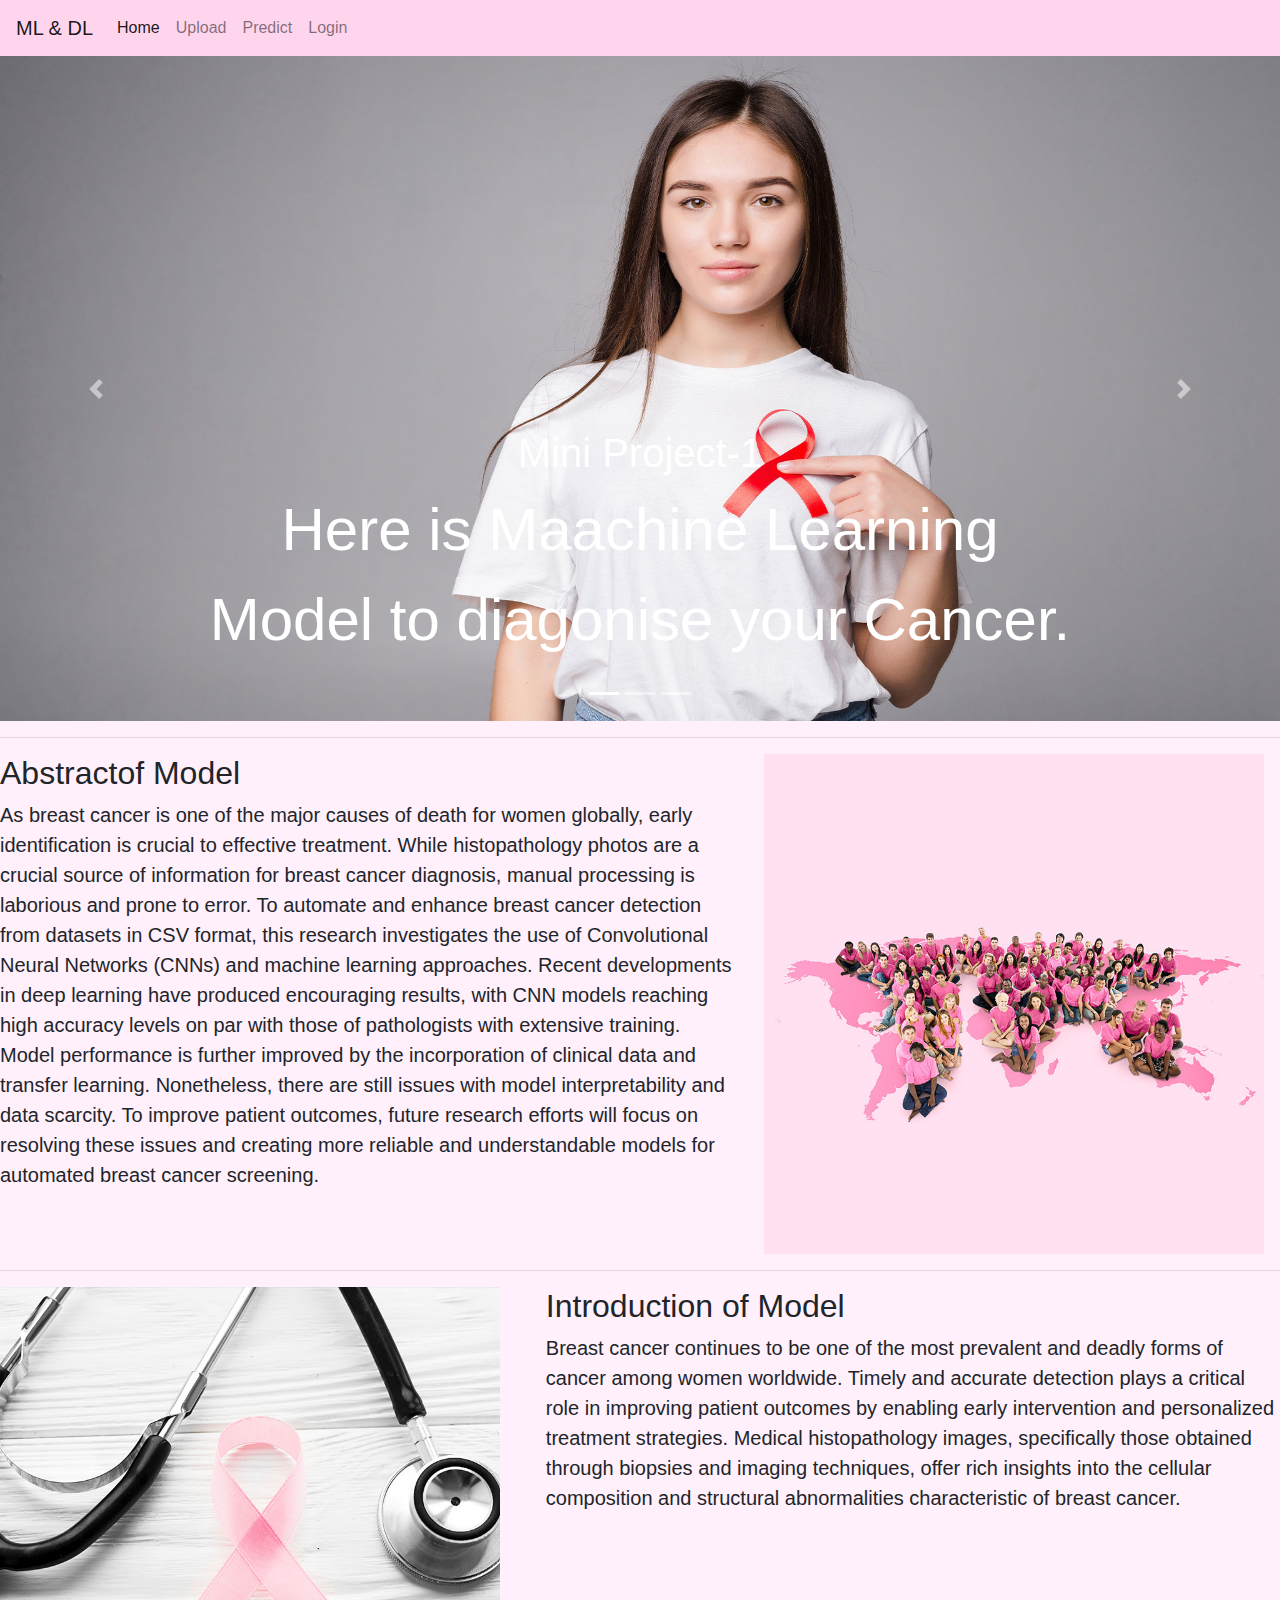
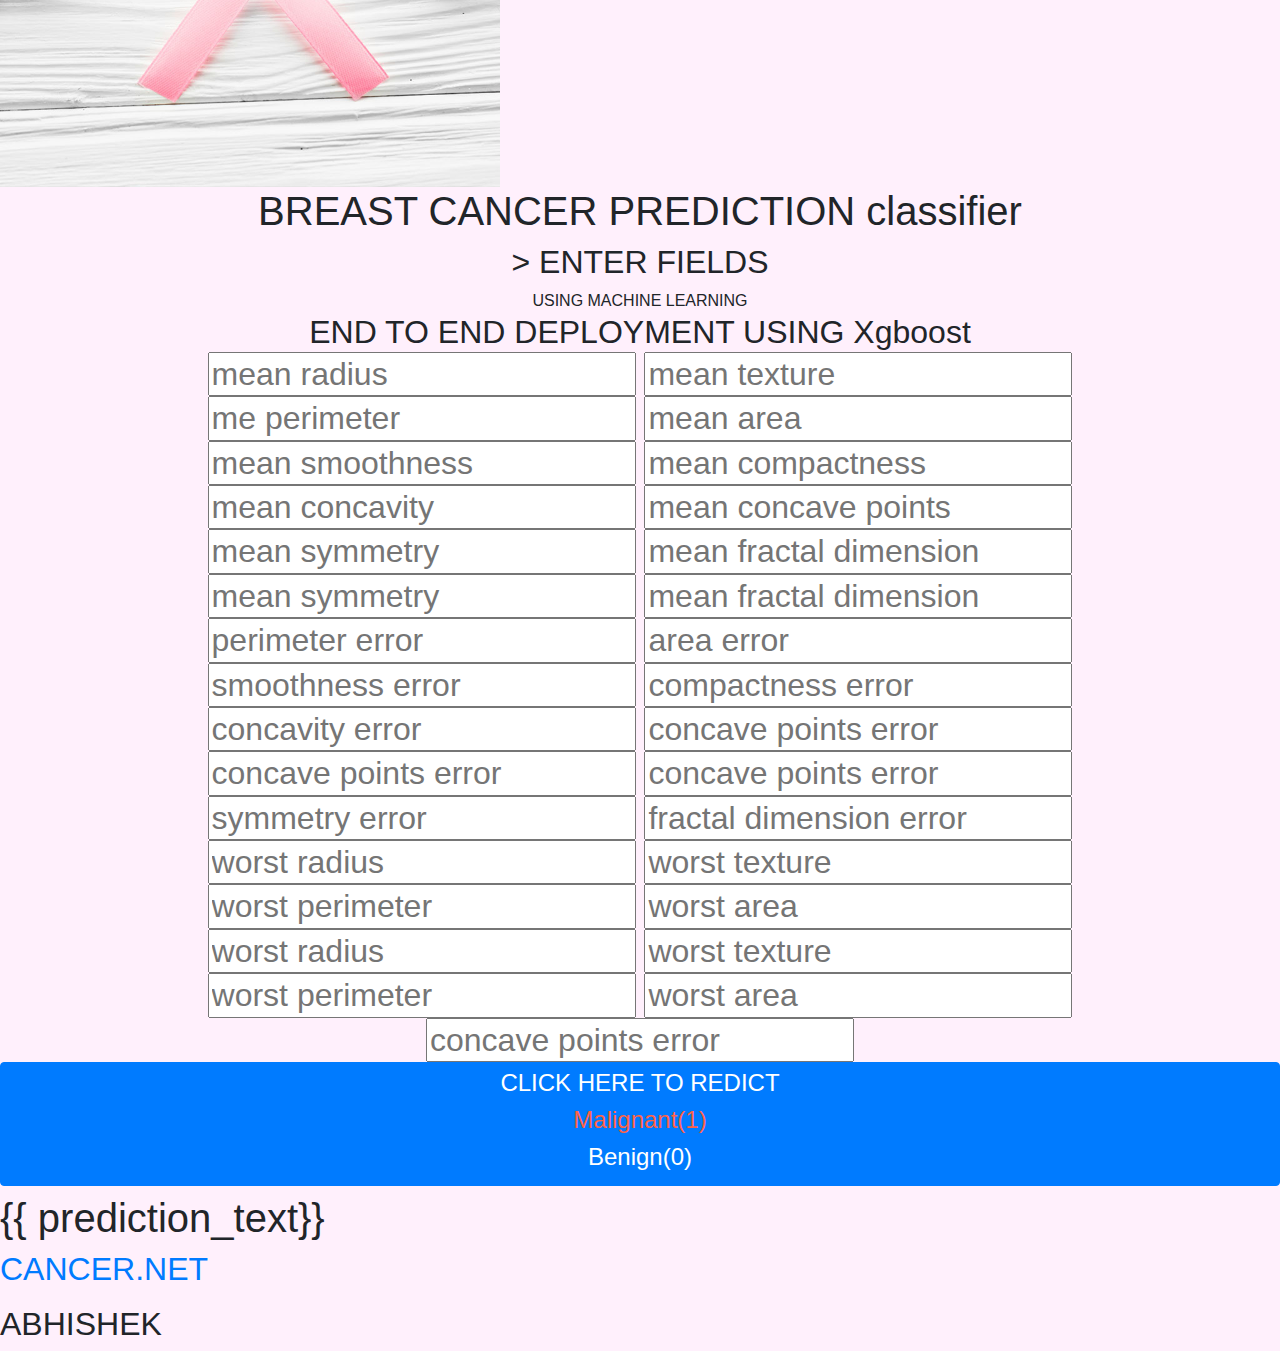
<file: template/index.html>
<!DOCTYPE html>
<html lang="en">
<head>
  <meta charset="UTF-8">
  <meta name="viewport" content="width=device-width, initial-scale=1.0">
    <!-- Bootstrap CSS -->
    <link rel="stylesheet" href="https://cdn.jsdelivr.net/npm/bootstrap@4.4.1/dist/css/bootstrap.min.css" integrity="sha384-Vkoo8x4CGsO3+Hhxv8T/Q5PaXtkKtu6ug5TOeNV6gBiFeWPGFN9MuhOf23Q9Ifjh" crossorigin="anonymous">
    <link rel="stylesheet" href="style.css">
    <title>Breast Cancer Detection</title>
  </head>
  <body>
    <nav class="navbar navbar-expand-lg navbar-light bg-light">
      <a class="navbar-brand" href="#">ML & DL</a>
      <button class="navbar-toggler" type="button" data-toggle="collapse" data-target="#navbarSupportedContent" aria-controls="navbarSupportedContent" aria-expanded="false" aria-label="Toggle navigation">
        <span class="navbar-toggler-icon"></span>
      </button>
    
      <div class="collapse navbar-collapse" id="navbarSupportedContent">
        <ul class="navbar-nav mr-auto">
          <li class="nav-item active">
            <a class="nav-link" href="#">Home <span class="sr-only">(current)</span></a>
          </li>
          <li class="nav-item">
            <a class="nav-link" href="upload.html">Upload</a>
          </li>
          <li class="nav-item">
            <a class="nav-link" href="predict.html">Predict</a>
          </li>
          
          <li class="nav-item">
            <a class="nav-link" href="login.html">Login</a>
          </li>
          
      </div>
      <div class="input-group mb-3">
    </nav>

    <div class="container-fluid px-0">
      <div id="carouselExampleCaptions" class="carousel slide" data-ride="carousel">
        <ol class="carousel-indicators">
          <li data-target="#carouselExampleCaptions" data-slide-to="0" class="active"></li>
          <li data-target="#carouselExampleCaptions" data-slide-to="1"></li>
          <li data-target="#carouselExampleCaptions" data-slide-to="2"></li>
        </ol>
        <div class="carousel-inner">
          <div class="carousel-item active">
            <img src="/img/carousel-1.jpg" class="d-block w-100" alt="..." height="665">
            <div class="carousel-caption d-none d-md-block">
              <h1>Mini Project-1</h1>
              <p>Here is Maachine Learning Model to diagonise your Cancer.</p>
            </div>
          </div>
          <div class="carousel-item">
            <img src="/img/carousel-2.jpg" class="d-block w-100" alt="..." height="665">
            <div class="carousel-caption d-none d-md-block">
              <h1>Just upload data.</h1>
              <p>Fighting like real Girl</p>
            </div>
          </div>
          <div class="carousel-item">
            <img src="/img/carousel-3.jpg" class="d-block w-100" alt="..." height="665">
            <div class="carousel-caption d-none d-md-block">
              <h1>We use both ML and DL</h1>
              <p>Accuracy of ML is less but suitable for new dataset</p>
            </div>
          </div>
        </div>
        <a class="carousel-control-prev" href="#carouselExampleCaptions" role="button" data-slide="prev">
          <span class="carousel-control-prev-icon" aria-hidden="true"></span>
          <span class="sr-only">Previous</span>
        </a>
        <a class="carousel-control-next" href="#carouselExampleCaptions" role="button" data-slide="next">
          <span class="carousel-control-next-icon" aria-hidden="true"></span>
          <span class="sr-only">Next</span>
        </a>
      </div>
    </div>
    <hr class="featurette-divider">

    <div class="row featurette">
      <div class="col-md-7">
        <h2 class="featurette-heading fw-normal lh-1">Abstract<span class="text-body-secondary">of Model</span></h2>
        <p class="lead">As breast cancer is one of the major causes of death for women globally, early identification is crucial to effective treatment. While histopathology photos are a crucial source of information for breast cancer diagnosis, manual processing is laborious and prone to error. To automate and enhance breast cancer detection from datasets in CSV format, this research investigates the use of Convolutional Neural Networks (CNNs) and machine learning approaches. Recent developments in deep learning have produced encouraging results, with CNN models reaching high accuracy levels on par with those of pathologists with extensive training. Model performance is further improved by the incorporation of clinical data and transfer learning. Nonetheless, there are still issues with model interpretability and data scarcity. To improve patient outcomes,
        future research efforts will focus on resolving these issues and creating more reliable and understandable models for automated breast cancer screening.</p>
      </div>
        <div class="col-md-5 order-md-1">
        <img src="/img/newsletter.jpg" alt=""height="500" width="500">
        </div>
    </div>

    <hr class="featurette-divider">

    <div class="row featurette">
      <div class="col-md-7 order-md-2">
        <h2 class="featurette-heading fw-normal lh-1">Introduction <span class="text-body-secondary">of Model</span></h2>
        <p class="lead">Breast cancer continues to be one of the most prevalent and deadly forms of cancer among women worldwide. Timely and accurate detection plays a critical role in improving patient outcomes by enabling early intervention and personalized treatment strategies. Medical histopathology images, specifically those obtained through biopsies and imaging techniques, offer rich insights into the cellular composition and structural abnormalities characteristic of breast cancer.</p>
      </div>
      <div class="col-md-5 order-md-1">
          <img src="/img/quote.jpg" alt=""height="500" width="500">
      </div>
    </div>


      <form action="predict_url" method="post">
      <center>
      <h1>BREAST CANCER PREDICTION classifier</h2><h2>> ENTER FIELDS</h2>
      
      USING MACHINE LEARNING</h1><h2>END TO END DEPLOYMENT USING Xgboost 
      <br>
      <input type="text" name="mean_radius" placeholder="mean radius" required="required" /> 
      <input type="text" name="mean_texture" placeholder="mean texture" required="required" />
      <input type="text" name="mean_perimeter" placeholder="me perimeter" required="required" /> 
      <input type="text " name="mean_area" placeholder="mean area" required="required" />
      <input type="text" name="mean_smoothness" placeholder="mean smoothness" required="required" />
      <input type="text" name="mean_compactness" placeholder="mean compactness" required="required" />
      
      <br>
      
      <input type="text" name="mean_concavity" placeholder="mean concavity" required="required" /> 
      <input type="text" name="mean_concave_points" placeholder="mean concave points" required="required" />  
      <input type="text" name="mean_symmetry" placeholder="mean symmetry" required="required" />  
      <input type="text" name="mean_fractal_dimension" placeholder="mean fractal dimension" required="required" />
      <input type="text" name="radius_error" placeholder="mean symmetry" required="required" />
      <input type="text" name="texture_error" placeholder="mean fractal dimension" required="required" />


      <br>

      <input type="text" name="perimeter_error" placeholder="perimeter error" required="required" />
      <input type="text" name="area_error" placeholder="area error" required="required" />
      <input type="text" name="smoothness_error" placeholder="smoothness error" required="required" />
      <input type="text" name="compactness_error" placeholder="compactness error" required="required" />
      <input type="text" name="concavity_error" placeholder="concavity error" required="required" />
      <input type="text" name="concave_points_error" placeholder="concave points error" required="required" />
      
      <br>
      <input type="text" name="symmetry_error" placeholder="concave points error" required="required" />
      <input type="text" name="fractal_dimension_error" placeholder="concave points error" required="required" />
      <input type="text" name="symmetry_error" placeholder="symmetry error" required="required" /> 
      <input type="text" name="fractal_dimension_error" placeholder="fractal dimension error" required="required" />
      <input type="text" name="worst_radius" placeholder="worst radius" required="required" />
      <input type="text" name="worst_texture" placeholder="worst texture" required="required" /> 



  <br>
      <input type="text" name="worst_perimeter" placeholder="worst perimeter" required="required" />
      <input type="text" name="worst_area" placeholder="worst area" required="required" />
      <input type="text" name="worst_smoothness" placeholder="worst radius" required="required" />
      <input type="text" name="worst_compactness" placeholder="worst texture" required="required" /> 
      <input type="text" name="worst_concavity" placeholder="worst perimeter" required="required" />
      <input type="text" name="worst_symmetry" placeholder="worst area" required="required" />
      <input type="text" name="worst_fractal_dimension" placeholder="concave points error" required="required" />


      <div class="button_cont" align="center"><a class="button_css">

        <button text="blue" type="submit" class="btn btn-primary btn-block btn-large"><strong><h4>CLICK HERE TO REDICT </h4></strong>
        
        <h4 style="color: Tomato;">Malignant(1)</h4>
        
        <h4 style="color: Dodger Blue;">Benign(0)</h4>
        
        </button></a>
        
        </div>
        
        </form>
      </center>
        <!--Show predicted output using ML model-->
        
        <div>
  
        
        <h1>{{ prediction_text}}</h1>
        
        <h2>
        
        <p><a href="https://www.cancer.net/cancer.net/cancer-types/breast-cancer/types-treatment"> CANCER.NET</a></p>
        
        </h2>
        
        <h2>ABHISHEK</h2>

</div>



    <!-- Optional JavaScript -->
    <!-- jQuery first, then Popper.js, then Bootstrap JS -->
    <script src="https://code.jquery.com/jquery-3.4.1.slim.min.js" integrity="sha384-J6qa4849blE2+poT4WnyKhv5vZF5SrPo0iEjwBvKU7imGFAV0wwj1yYfoRSJoZ+n" crossorigin="anonymous"></script>
    <script src="https://cdn.jsdelivr.net/npm/popper.js@1.16.0/dist/umd/popper.min.js" integrity="sha384-Q6E9RHvbIyZFJoft+2mJbHaEWldlvI9IOYy5n3zV9zzTtmI3UksdQRVvoxMfooAo" crossorigin="anonymous"></script>
    <script src="https://cdn.jsdelivr.net/npm/bootstrap@4.4.1/dist/js/bootstrap.min.js" integrity="sha384-wfSDF2E50Y2D1uUdj0O3uMBJnjuUD4Ih7YwaYd1iqfktj0Uod8GCExl3Og8ifwB6" crossorigin="anonymous"></script>
  </body>
</html>
</file>
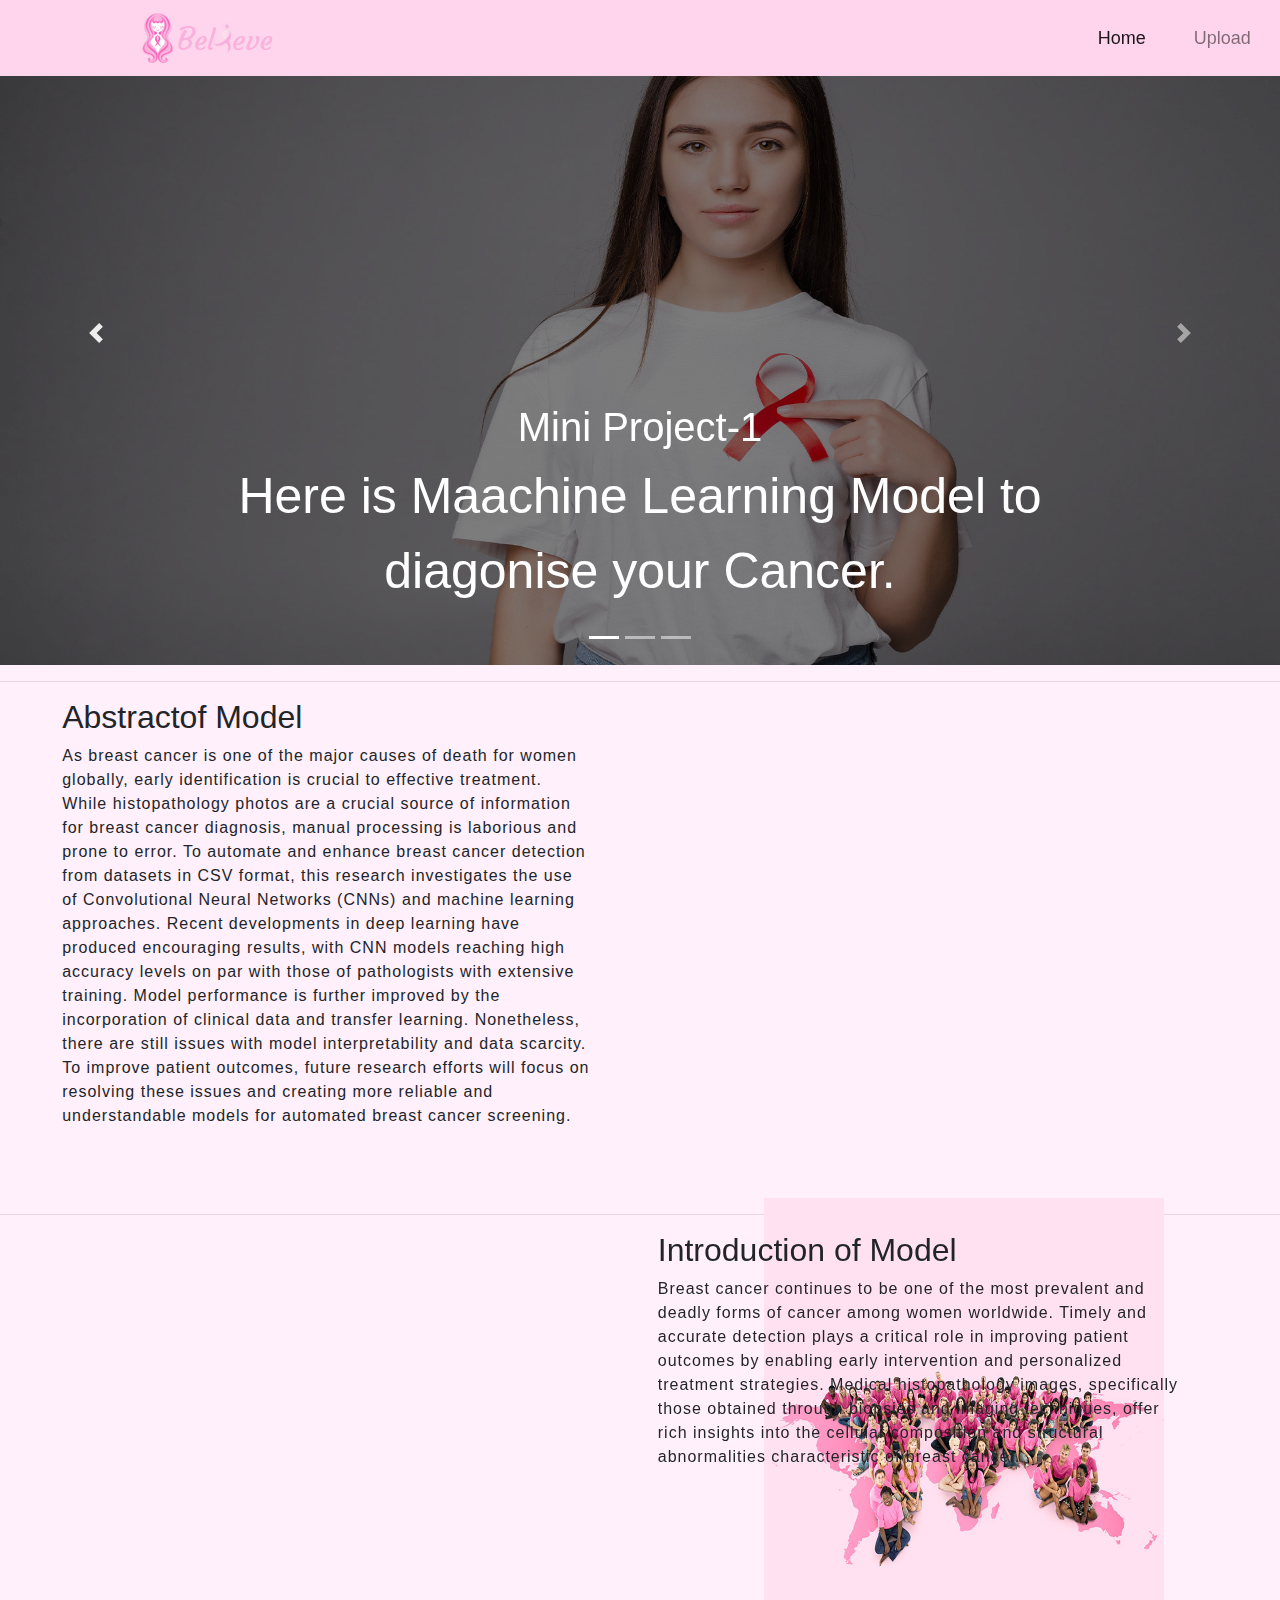
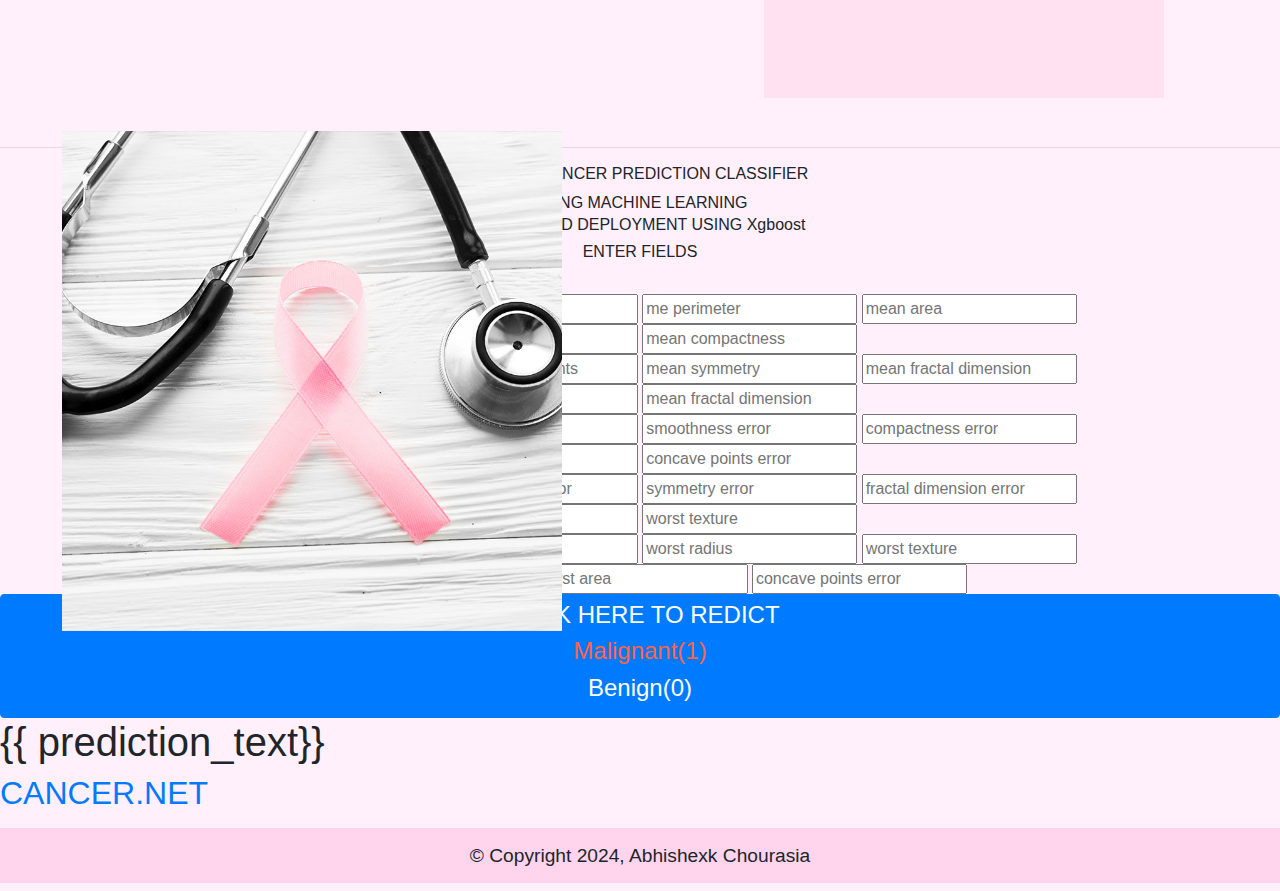
<file: Breast_Cancer_Detection-main/template/index.html>
<!DOCTYPE html>
<html lang="en">
<head>
  <meta charset="UTF-8">
  <meta name="viewport" content="width=device-width, initial-scale=1.0">
    <!-- Bootstrap CSS -->
    <link rel="stylesheet" href="https://cdn.jsdelivr.net/npm/bootstrap@4.4.1/dist/css/bootstrap.min.css" integrity="sha384-Vkoo8x4CGsO3+Hhxv8T/Q5PaXtkKtu6ug5TOeNV6gBiFeWPGFN9MuhOf23Q9Ifjh" crossorigin="anonymous">
    <link rel="stylesheet" href="style.css">
    <link rel="stylesheet" href="https://unpkg.com/aos@next/dist/aos.css" />
    <title>Breast Cancer Detection</title>
  </head>
  <body>
    <nav class="navbar navbar-expand-lg navbar-light bg-light">
      <a class="navbar-brand" href="#"><img src="/img\logo-01.png" alt="" srcset=""></a>
      <button class="navbar-toggler" type="button" data-toggle="collapse" data-target="#navbarSupportedContent" aria-controls="navbarSupportedContent" aria-expanded="false" aria-label="Toggle navigation">
        <span class="navbar-toggler-icon"></span>
      </button>
    
      <div class="collapse navbar-collapse" id="navbarSupportedContent">
        <ul class="navbar-nav mr-auto">
          <li class="nav-item active">
            <a class="nav-link" href="#">Home <span class="sr-only">(current)</span></a>
          </li>
          <li class="nav-item">
            <a class="nav-link" href="upload.html">Upload</a>
          </li>
          <li class="nav-item">
            <a class="nav-link" href="predict.html">Predict</a>
          </li>
          
          <li class="nav-item">
            <a class="nav-link" href="login.html">Login</a>
          </li>
          
      </div>
      <div class="input-group mb-3">
    </nav>

    <div class="container-fluid px-0">
      <div id="carouselExampleCaptions" class="carousel slide" data-ride="carousel">
        <ol class="carousel-indicators">
          <li data-target="#carouselExampleCaptions" data-slide-to="0" class="active"></li>
          <li data-target="#carouselExampleCaptions" data-slide-to="1"></li>
          <li data-target="#carouselExampleCaptions" data-slide-to="2"></li>
        </ol>
        <div class="carousel-inner">
          <div class="carousel-item active">
            <img src="/img/carousel-1.jpg" class="d-block w-100" alt="..." height="665">
            <div class="carousel-caption d-none d-md-block">
              <h1>Mini Project-1</h1>
              <p>Here is Maachine Learning Model to diagonise your Cancer.</p>
            </div>
          </div>
          <div class="carousel-item">
            <img src="/img/carousel-2.jpg" class="d-block w-100" alt="..." height="665">
            <div class="carousel-caption d-none d-md-block">
              <h1>Just upload data.</h1>
              <p>Fighting like real Girl</p>
            </div>
          </div>
          <div class="carousel-item">
            <img src="/img/carousel-3.jpg" class="d-block w-100" alt="..." height="665">
            <div class="carousel-caption d-none d-md-block">
              <h1>We use both ML and DL</h1>
              <p>Accuracy of ML is less but suitable for new dataset</p>
            </div>
          </div>
        </div>
        <a class="carousel-control-prev" href="#carouselExampleCaptions" role="button" data-slide="prev">
          <span class="carousel-control-prev-icon" aria-hidden="true"></span>
          <span class="sr-only">Previous</span>
        </a>
        <a class="carousel-control-next" href="#carouselExampleCaptions" role="button" data-slide="next">
          <span class="carousel-control-next-icon" aria-hidden="true"></span>
          <span class="sr-only">Next</span>
        </a>
      </div>
    </div>
    <hr class="featurette-divider">

    <div class="row featurette">
      <div class="col-md-7">
        <h2 class="featurette-heading fw-normal lh-1">Abstract<span class="text-body-secondary">of Model</span></h2>
        <p class="lead">As breast cancer is one of the major causes of death for women globally, early identification is crucial to effective treatment. While histopathology photos are a crucial source of information for breast cancer diagnosis, manual processing is laborious and prone to error. To automate and enhance breast cancer detection from datasets in CSV format, this research investigates the use of Convolutional Neural Networks (CNNs) and machine learning approaches. Recent developments in deep learning have produced encouraging results, with CNN models reaching high accuracy levels on par with those of pathologists with extensive training. Model performance is further improved by the incorporation of clinical data and transfer learning. Nonetheless, there are still issues with model interpretability and data scarcity. To improve patient outcomes,
        future research efforts will focus on resolving these issues and creating more reliable and understandable models for automated breast cancer screening.</p>
      </div>
        <div class="col-md-5 order-md-1 upper " data-aos="slide-up"
        data-aos-offset="200"
        data-aos-delay="50"
        data-aos-duration="2000"
        data-aos-easing="ease-in-out"
        data-aos-mirror="true"
        data-aos-once="false"
        data-aos-anchor-placement="top-center" >
        <img src="/img/newsletter.jpg" alt=""height="500" width="400">
        </div>
    </div>

    <hr class="featurette-divider">

    <div class="row featurette">
      <div class="col-md-7 order-md-2">
        <h2 class="featurette-heading fw-normal lh-1">Introduction <span class="text-body-secondary">of Model</span></h2>
        <p class="lead">Breast cancer continues to be one of the most prevalent and deadly forms of cancer among women worldwide. Timely and accurate detection plays a critical role in improving patient outcomes by enabling early intervention and personalized treatment strategies. Medical histopathology images, specifically those obtained through biopsies and imaging techniques, offer rich insights into the cellular composition and structural abnormalities characteristic of breast cancer.</p>
      </div>
      <div class="col-md-5 order-md-1">
          <img src="/img/quote.jpg" alt=""height="500" width="500" data-aos="slide-up"
          data-aos-offset="200"
          data-aos-delay="50"
          data-aos-duration="2000"
          data-aos-easing="ease-in-out"
          data-aos-mirror="true"
          data-aos-once="false"
          data-aos-anchor-placement="top-center">
      </div>
    </div>


    <hr class="featurette-divider"> 
      <form action="predict_url" method="post">
      <center>
        <h2>BREAST CANCER PREDICTION CLASSIFIER</h2>
      
          USING MACHINE LEARNING</h1><h2>END TO END DEPLOYMENT USING Xgboost </h2>
            <h2> ENTER FIELDS</h2>
          <br>
          <div class ="Input">
      <input type="text" name="mean_radius" placeholder="mean radius" required="required" /> 
      <input type="text" name="mean_texture" placeholder="mean texture" required="required" />
      <input type="text" name="mean_perimeter" placeholder="me perimeter" required="required" /> 
      <input type="text " name="mean_area" placeholder="mean area" required="required" />
      <input type="text" name="mean_smoothness" placeholder="mean smoothness" required="required" />
      <input type="text" name="mean_compactness" placeholder="mean compactness" required="required" />
      
      <br>
      
      <input type="text" name="mean_concavity" placeholder="mean concavity" required="required" /> 
      <input type="text" name="mean_concave_points" placeholder="mean concave points" required="required" />  
      <input type="text" name="mean_symmetry" placeholder="mean symmetry" required="required" />  
      <input type="text" name="mean_fractal_dimension" placeholder="mean fractal dimension" required="required" />
      <input type="text" name="radius_error" placeholder="mean symmetry" required="required" />
      <input type="text" name="texture_error" placeholder="mean fractal dimension" required="required" />


      <br>

      <input type="text" name="perimeter_error" placeholder="perimeter error" required="required" />
      <input type="text" name="area_error" placeholder="area error" required="required" />
      <input type="text" name="smoothness_error" placeholder="smoothness error" required="required" />
      <input type="text" name="compactness_error" placeholder="compactness error" required="required" />
      <input type="text" name="concavity_error" placeholder="concavity error" required="required" />
      <input type="text" name="concave_points_error" placeholder="concave points error" required="required" />
      
      <br>
      <input type="text" name="symmetry_error" placeholder="concave points error" required="required" />
      <input type="text" name="fractal_dimension_error" placeholder="concave points error" required="required" />
      <input type="text" name="symmetry_error" placeholder="symmetry error" required="required" /> 
      <input type="text" name="fractal_dimension_error" placeholder="fractal dimension error" required="required" />
      <input type="text" name="worst_radius" placeholder="worst radius" required="required" />
      <input type="text" name="worst_texture" placeholder="worst texture" required="required" /> 



  <br>
      <input type="text" name="worst_perimeter" placeholder="worst perimeter" required="required" />
      <input type="text" name="worst_area" placeholder="worst area" required="required" />
      <input type="text" name="worst_smoothness" placeholder="worst radius" required="required" />
      <input type="text" name="worst_compactness" placeholder="worst texture" required="required" /> 
      <input type="text" name="worst_concavity" placeholder="worst perimeter" required="required" />
      <input type="text" name="worst_symmetry" placeholder="worst area" required="required" />
      <input type="text" name="worst_fractal_dimension" placeholder="concave points error" required="required" />
    </div>

      <div class="button_cont" align ="center"><a class="button_css">

        <button text="blue" type="submit" class="btn btn-primary btn-block btn-large"><strong><h4>CLICK HERE TO REDICT </h4></strong>
        
        <h4 style="color: Tomato;">Malignant(1)</h4>
        
        <h4 style="color: Dodger Blue;">Benign(0)</h4>
        
        </button></a>
        
        </div>
        
        </form>
      </center>
        <!--Show predicted output using ML model-->
        
        <div>
  
        
        <h1>{{ prediction_text}}</h1>
        
        <h2>
        
        <p><a href="https://www.cancer.net/cancer.net/cancer-types/breast-cancer/types-treatment"> CANCER.NET</a></p>
        
        </h2>
      </div>
        <footer>
<h3>© Copyright 2024, Abhishexk Chourasia</h3>
        </footer>
       





    <!-- Optional JavaScript -->
    <!-- jQuery first, then Popper.js, then Bootstrap JS -->
    <script src="https://code.jquery.com/jquery-3.4.1.slim.min.js" integrity="sha384-J6qa4849blE2+poT4WnyKhv5vZF5SrPo0iEjwBvKU7imGFAV0wwj1yYfoRSJoZ+n" crossorigin="anonymous"></script>
    <script src="https://cdn.jsdelivr.net/npm/popper.js@1.16.0/dist/umd/popper.min.js" integrity="sha384-Q6E9RHvbIyZFJoft+2mJbHaEWldlvI9IOYy5n3zV9zzTtmI3UksdQRVvoxMfooAo" crossorigin="anonymous"></script>
    <script src="https://cdn.jsdelivr.net/npm/bootstrap@4.4.1/dist/js/bootstrap.min.js" integrity="sha384-wfSDF2E50Y2D1uUdj0O3uMBJnjuUD4Ih7YwaYd1iqfktj0Uod8GCExl3Og8ifwB6" crossorigin="anonymous"></script>
 <!--Animations library-->

 <script src="https://unpkg.com/aos@next/dist/aos.js"></script>
 <script>
   AOS.init();
 </script>
  </body>
</html>
</file>
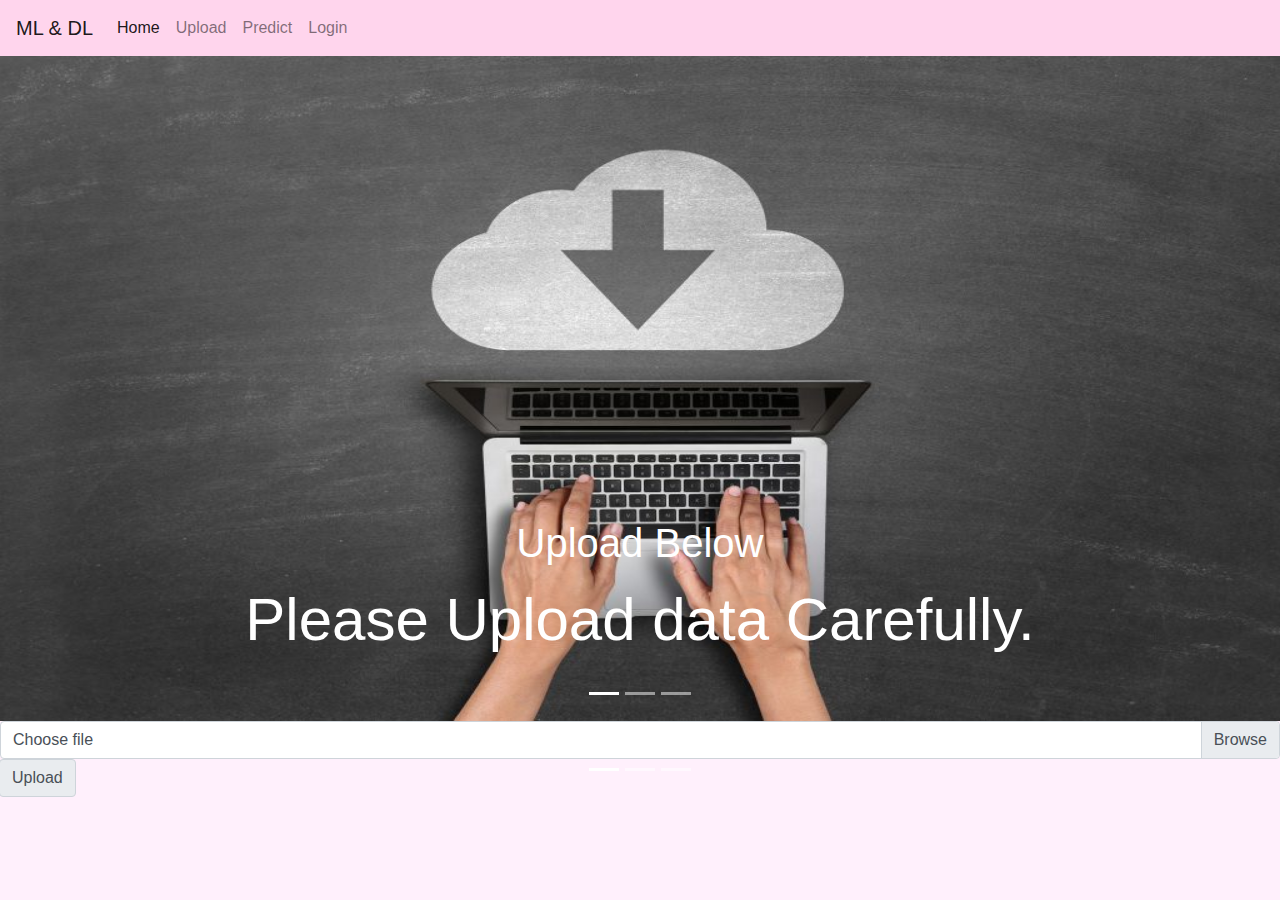
<file: template/upload.html>
<!DOCTYPE html>
<html lang="en">
<head>
  <meta charset="UTF-8">
  <meta name="viewport" content="width=device-width, initial-scale=1.0">
  <link rel="stylesheet" href="https://cdn.jsdelivr.net/npm/bootstrap@4.4.1/dist/css/bootstrap.min.css" integrity="sha384-Vkoo8x4CGsO3+Hhxv8T/Q5PaXtkKtu6ug5TOeNV6gBiFeWPGFN9MuhOf23Q9Ifjh" crossorigin="anonymous">
    <link rel="stylesheet" href="style.css">
  <title>Upload</title>
</head>
<body>
  <nav class="navbar navbar-expand-lg navbar-light bg-light">
    <a class="navbar-brand" href="#">ML & DL</a>
    <button class="navbar-toggler" type="button" data-toggle="collapse" data-target="#navbarSupportedContent" aria-controls="navbarSupportedContent" aria-expanded="false" aria-label="Toggle navigation">
      <span class="navbar-toggler-icon"></span>
    </button>
  
    <div class="collapse navbar-collapse" id="navbarSupportedContent">
      <ul class="navbar-nav mr-auto">
        <li class="nav-item active">
          <a class="nav-link" href="index.html">Home <span class="sr-only">(current)</span></a>
        </li>
        <li class="nav-item">
          <a class="nav-link" href="upload.html">Upload</a>
        </li>
        <li class="nav-item">
          <a class="nav-link" href="predict.html">Predict</a>
        </li>
        <li class="nav-item">
          <a class="nav-link" href="login.html">Login</a>
        </li>
        
    </div>
    <div class="input-group mb-3">
  </nav>
  <div class="container-fluid px-0">
    <div id="carouselExampleCaptions" class="carousel slide" data-ride="carousel">
      <ol class="carousel-indicators">
        <li data-target="#carouselExampleCaptions" data-slide-to="0" class="active"></li>
        <li data-target="#carouselExampleCaptions" data-slide-to="1"></li>
        <li data-target="#carouselExampleCaptions" data-slide-to="2"></li>
      </ol>
      <div class="container-fluid px-0">
        <div id="carouselExampleCaptions" class="carousel slide" data-ride="carousel">
          <ol class="carousel-indicators">
            <li data-target="#carouselExampleCaptions" data-slide-to="0" class="active"></li>
            <li data-target="#carouselExampleCaptions" data-slide-to="1"></li>
            <li data-target="#carouselExampleCaptions" data-slide-to="2"></li>
          </ol>
              <img src="/img/up1.jpg" class="d-block w-100" alt="..." height="665">
              <div class="carousel-caption d-none d-md-block">
                <h1>Upload Below</h1>
                <p>Please Upload data Carefully.</p>
              </div>
          </div>
  <div class="custom-file">
    <input type="file" class="custom-file-input" id="inputGroupFile02">
    <label class="custom-file-label" for="inputGroupFile02" aria-describedby="inputGroupFileAddon02">Choose file</label>
  </div>
  <div class="input-group-append">
    <span class="input-group-text" id="inputGroupFileAddon02">Upload</span>
  </div>
</div>
<script src="https://code.jquery.com/jquery-3.4.1.slim.min.js" integrity="sha384-J6qa4849blE2+poT4WnyKhv5vZF5SrPo0iEjwBvKU7imGFAV0wwj1yYfoRSJoZ+n" crossorigin="anonymous"></script>
    <script src="https://cdn.jsdelivr.net/npm/popper.js@1.16.0/dist/umd/popper.min.js" integrity="sha384-Q6E9RHvbIyZFJoft+2mJbHaEWldlvI9IOYy5n3zV9zzTtmI3UksdQRVvoxMfooAo" crossorigin="anonymous"></script>
    <script src="https://cdn.jsdelivr.net/npm/bootstrap@4.4.1/dist/js/bootstrap.min.js" integrity="sha384-wfSDF2E50Y2D1uUdj0O3uMBJnjuUD4Ih7YwaYd1iqfktj0Uod8GCExl3Og8ifwB6" crossorigin="anonymous"></script>
</body>
</html>
</file>
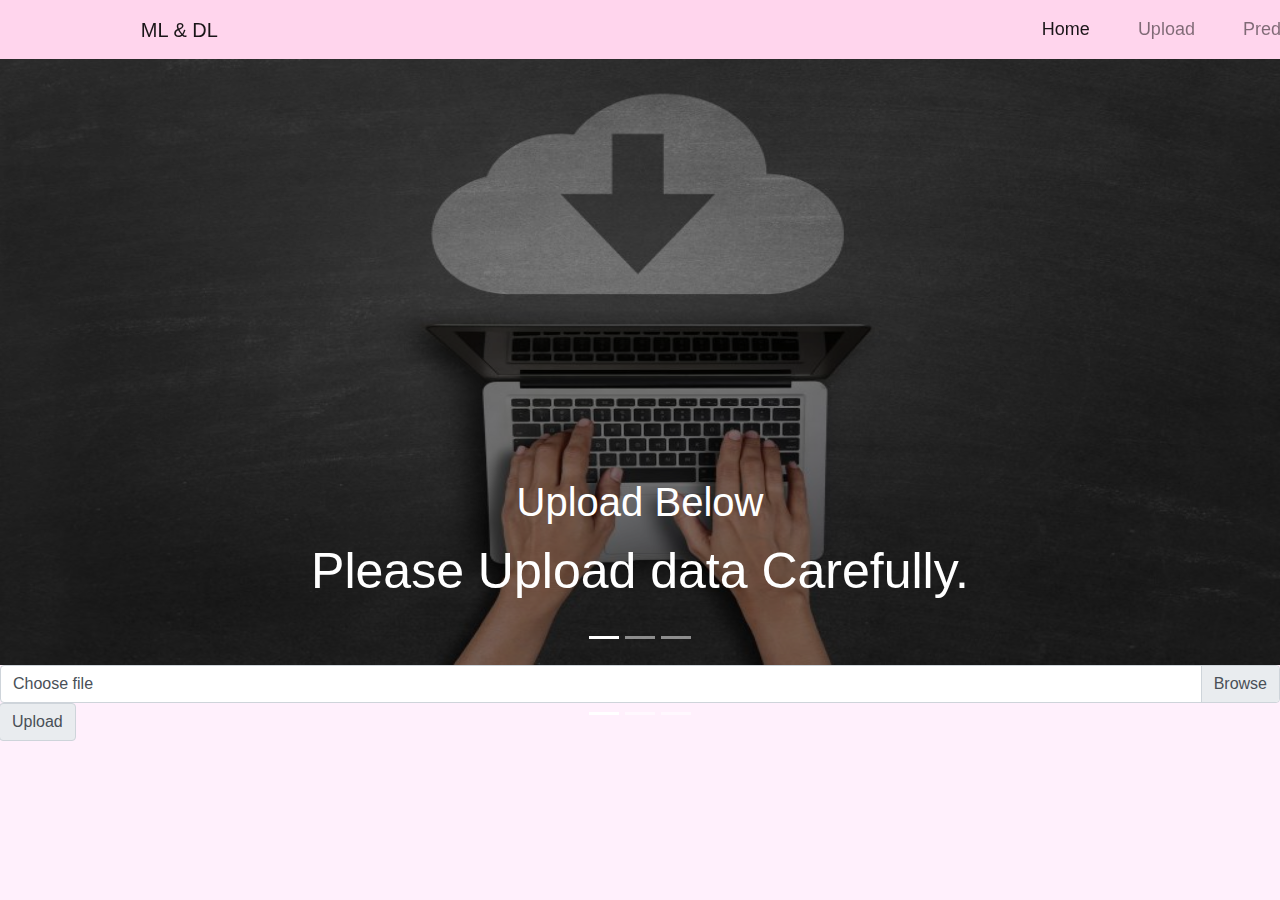
<file: Breast_Cancer_Detection-main/template/upload.html>
<!DOCTYPE html>
<html lang="en">
<head>
  <meta charset="UTF-8">
  <meta name="viewport" content="width=device-width, initial-scale=1.0">
  <link rel="stylesheet" href="https://cdn.jsdelivr.net/npm/bootstrap@4.4.1/dist/css/bootstrap.min.css" integrity="sha384-Vkoo8x4CGsO3+Hhxv8T/Q5PaXtkKtu6ug5TOeNV6gBiFeWPGFN9MuhOf23Q9Ifjh" crossorigin="anonymous">
    <link rel="stylesheet" href="style.css">
    <link rel="stylesheet" href="https://unpkg.com/aos@next/dist/aos.css" />
  <title>Upload</title>
</head>
<body>
  <nav class="navbar navbar-expand-lg navbar-light bg-light">
    <a class="navbar-brand" href="#">ML & DL</a>
    <button class="navbar-toggler" type="button" data-toggle="collapse" data-target="#navbarSupportedContent" aria-controls="navbarSupportedContent" aria-expanded="false" aria-label="Toggle navigation">
      <span class="navbar-toggler-icon"></span>
    </button>
  
    <div class="collapse navbar-collapse" id="navbarSupportedContent">
      <ul class="navbar-nav mr-auto">
        <li class="nav-item active">
          <a class="nav-link" href="index.html">Home <span class="sr-only">(current)</span></a>
        </li>
        <li class="nav-item">
          <a class="nav-link" href="upload.html">Upload</a>
        </li>
        <li class="nav-item">
          <a class="nav-link" href="predict.html">Predict</a>
        </li>
        <li class="nav-item">
          <a class="nav-link" href="login.html">Login</a>
        </li>
        
    </div>
    <div class="input-group mb-3">
  </nav>
  <div class="container-fluid px-0">
    <div id="carouselExampleCaptions" class="carousel slide" data-ride="carousel">
      <ol class="carousel-indicators">
        <li data-target="#carouselExampleCaptions" data-slide-to="0" class="active"></li>
        <li data-target="#carouselExampleCaptions" data-slide-to="1"></li>
        <li data-target="#carouselExampleCaptions" data-slide-to="2"></li>
      </ol>
      <div class="container-fluid px-0">
        <div id="carouselExampleCaptions" class="carousel slide" data-ride="carousel">
          <ol class="carousel-indicators">
            <li data-target="#carouselExampleCaptions" data-slide-to="0" class="active"></li>
            <li data-target="#carouselExampleCaptions" data-slide-to="1"></li>
            <li data-target="#carouselExampleCaptions" data-slide-to="2"></li>
          </ol>
              <img src="/img/up1.jpg" class="d-block w-100" alt="..." height="665">
              <div class="carousel-caption d-none d-md-block">
                <h1>Upload Below</h1>
                <p>Please Upload data Carefully.</p>
              </div>
          </div>
  <div class="custom-file">
    <input type="file" class="custom-file-input" id="inputGroupFile02">
    <label class="custom-file-label" for="inputGroupFile02" aria-describedby="inputGroupFileAddon02">Choose file</label>
  </div>
  <div class="input-group-append">
    <span class="input-group-text" id="inputGroupFileAddon02">Upload</span>
  </div>
</div>
<script src="https://code.jquery.com/jquery-3.4.1.slim.min.js" integrity="sha384-J6qa4849blE2+poT4WnyKhv5vZF5SrPo0iEjwBvKU7imGFAV0wwj1yYfoRSJoZ+n" crossorigin="anonymous"></script>
    <script src="https://cdn.jsdelivr.net/npm/popper.js@1.16.0/dist/umd/popper.min.js" integrity="sha384-Q6E9RHvbIyZFJoft+2mJbHaEWldlvI9IOYy5n3zV9zzTtmI3UksdQRVvoxMfooAo" crossorigin="anonymous"></script>
    <script src="https://cdn.jsdelivr.net/npm/bootstrap@4.4.1/dist/js/bootstrap.min.js" integrity="sha384-wfSDF2E50Y2D1uUdj0O3uMBJnjuUD4Ih7YwaYd1iqfktj0Uod8GCExl3Og8ifwB6" crossorigin="anonymous"></script>
</body>
</html>
</file>
<file: template/style.css>
body {
  margin: 0;
  font-family: -apple-system,BlinkMacSystemFont,"Segoe UI",Roboto,"Helvetica Neue",Arial,"Noto Sans",sans-serif,"Apple Color Emoji","Segoe UI Emoji","Segoe UI Symbol","Noto Color Emoji";
  font-size: 1rem;
  font-weight: 400;
  line-height: 1.5;
  color: #212529;
  text-align: left;
  background-color: #ffebfbbf;
}

.carousel-caption {
  font-family: Arial;
  font-size: 60px;
  animation: fadeIn 5s;
  -webkit-animation: fadeIn 5s;
  -moz-animation: fadeIn 5s;
  -o-animation: fadeIn 5s;
  -ms-animation: fadeIn 5s;
}

@keyframes fadeIn {
  0% { opacity: 0; }
  100% { opacity: 1; }
}

@-moz-keyframes fadeIn {
  0% { opacity: 0; }
  100% { opacity: 1; }
}

@-webkit-keyframes fadeIn {
  0% { opacity: 0; }
  100% { opacity: 1; }
}

@-o-keyframes fadeIn {
  0% { opacity: 0; }
  100% { opacity: 1; }
}

@-ms-keyframes fadeIn {
  0% { opacity: 0; }
  100% { opacity: 1; }
}

.bg-light {
  background-color: #ffd5ed!important;
}
</file>
<file: Breast_Cancer_Detection-main/template/style.css>
body {
  margin: 0;
  font-family: -apple-system,BlinkMacSystemFont,"Segoe UI",Roboto,"Helvetica Neue",Arial,"Noto Sans",sans-serif,"Apple Color Emoji","Segoe UI Emoji","Segoe UI Symbol","Noto Color Emoji";
  font-size: 1rem;
  font-weight: 400;
  line-height: 1.5;
  color: #212529;
  text-align: left;
  background-color: #ffebfbbc;
}

.carousel-caption {
  font-family: Arial;
  font-size: 50px;
  animation: fadeIn 5s;
  -webkit-animation: fadeIn 5s;
  -moz-animation: fadeIn 5s;
  -o-animation: fadeIn 5s;
  -ms-animation: fadeIn 5s;
  
}
.navbar-collapse{
justify-content: center;
justify-content: space-evenly;

}
.navbar{
  position: fixed;
  z-index: 1;
  width:100%;
  
}
.navbar-brand{
  margin-left: 10%;
 
}
.navbar-collapse{

position: relative;
left: 50rem;
font-size: 18px;
justify-content: space-evenly;
}
.navbar-collapse ul li{
padding-right:2rem;

}

.carousel-inner img{
filter: brightness(50%);
}
form h2{
  font-size: 1rem;
}

.Input{
  width:80%;

}
footer{
  width: 100%;
  text-align: center;
  background-color: #ffd5ed;
  
 
}
footer h3{
  font-size: 1.2em;
padding: 1rem;
}
.d-block{
  filter: brightness(50%);

}
.Pre-form{
  margin-left: 10%;
  width: 80%;
}

.pre-class{
text-align: center;
}
.form-box{
  width: 80%;
}
@keyframes fadeIn {
  0% { opacity: 0; }
  100% { opacity: 1; }
}

@-moz-keyframes fadeIn {
  0% { opacity: 0; }
  100% { opacity: 1; }
}

@-webkit-keyframes fadeIn {
  0% { opacity: 0; }
  100% { opacity: 1; }
}

@-o-keyframes fadeIn {
  0% { opacity: 0; }
  100% { opacity: 1; }
}

@-ms-keyframes fadeIn {
  0% { opacity: 0; }
  100% { opacity: 1; }
}

.bg-light {
  background-color: #ffd5ed!important;
}

.col-md-7{
 max-width:35rem;
 

}
.col-md-7 p{
font-size: 16px;
letter-spacing: 1px;

}
.featurette{
  display: flex;
  flex-direction: row;
  max-width: 100%;
  justify-content: space-evenly;
}

.col-md-5 img{
 aspect-ratio: 4/5;
 object-fit: fill;

}
.upper img{
  margin-left: 5rem;
}
</file>
